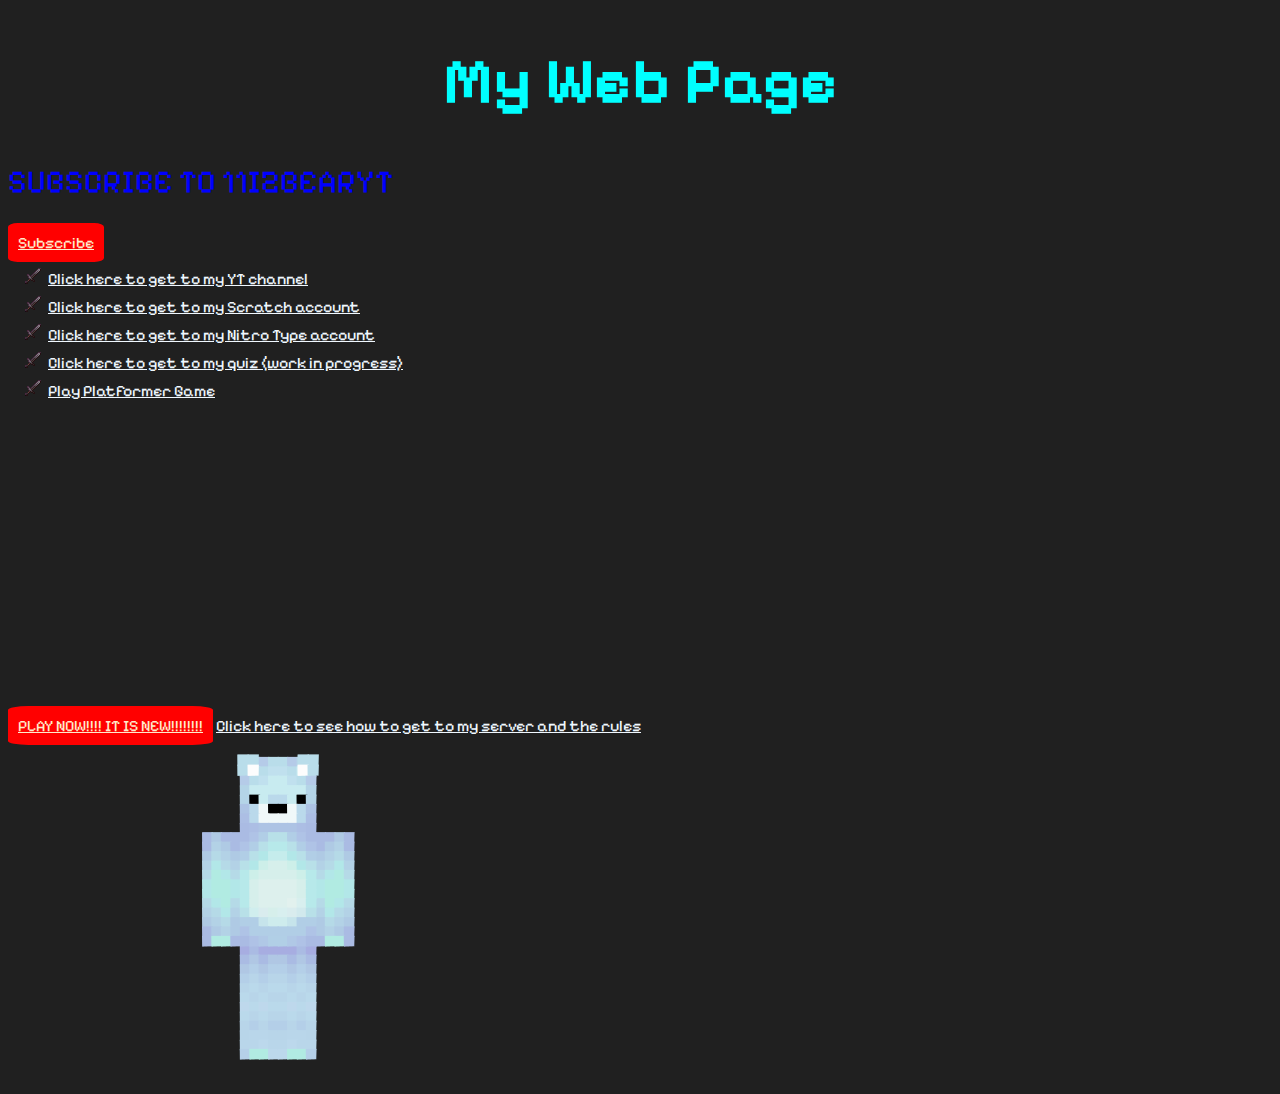
<file: index.html>
<!DOCTYPE html>
<html lang="en">

<head>
    <link rel="preconnect" href="https://fonts.googleapis.com">
    <link rel="preconnect" href="https://fonts.gstatic.com" crossorigin>
    <link href="https://fonts.googleapis.com/css2?family=Pixelify+Sans&display=swap" rel="stylesheet">
    <meta charset="UTF-8">
    <meta name="viewport" content="width=device-width, initial-scale=1.0">
    <title>Isaac's Site</title>
    <link rel="stylesheet" href="style.css">
</head>

<body>
    <div class="box">

        <h1>My Web Page</h1>
        <p>SUBSCRIBE TO 11IZBEARYT</p>

        <a id="button" target="_blank" href="https://www.youtube.com/@11ZBEARYT?sub_confirmation=1">Subscribe</a>
        <ul type="square">
            <li>
                <a target="_blank" href="https://www.youtube.com/@11ZBEARYT?sub_confirmation=1">Click here to get to my
                    YT channel</a>
            </li>
            <li>
                <a target="_blank" href="https://scratch.mit.edu/users/Pro_Coder_18/">Click here to get to my Scratch
                    account</a>
            </li>

            <li>
                <a target="_blank" href="https://www.nitrotype.com/racer/pro_typer_yt">Click here to get to my Nitro
                    Type account</a>
            </li>
            <li>
                <a target="_blank" href="quiz.html">Click here to get to my quiz (work in progress)</a>
            </li>
            <li>
                <a target="_blank" href="platformer.html">Play Platformer Game</a>
            </li>
        </ul>
        <a id="button" target="_blank" href="platformer.html">PLAY NOW!!!! IT IS NEW!!!!!!!!</a>

        <a href="server.html">Click here to see how to get to my server and the rules</a>

        <iframe width="560" height="315" src="https://www.youtube.com/embed/e3t9g0sE3_g"
            title="YouTube video player" frameborder="0"
            allow="accelerometer; autoplay; clipboard-write; encrypted-media; gyroscope; picture-in-picture; web-share"
            referrerpolicy="strict-origin-when-cross-origin" allowfullscreen></iframe>
            




        <img src="My skin.png" alt="">


    </div>
</body>
<script>
    alert("Subscribe to mee when you click ok");

</script>

</html>
</file>
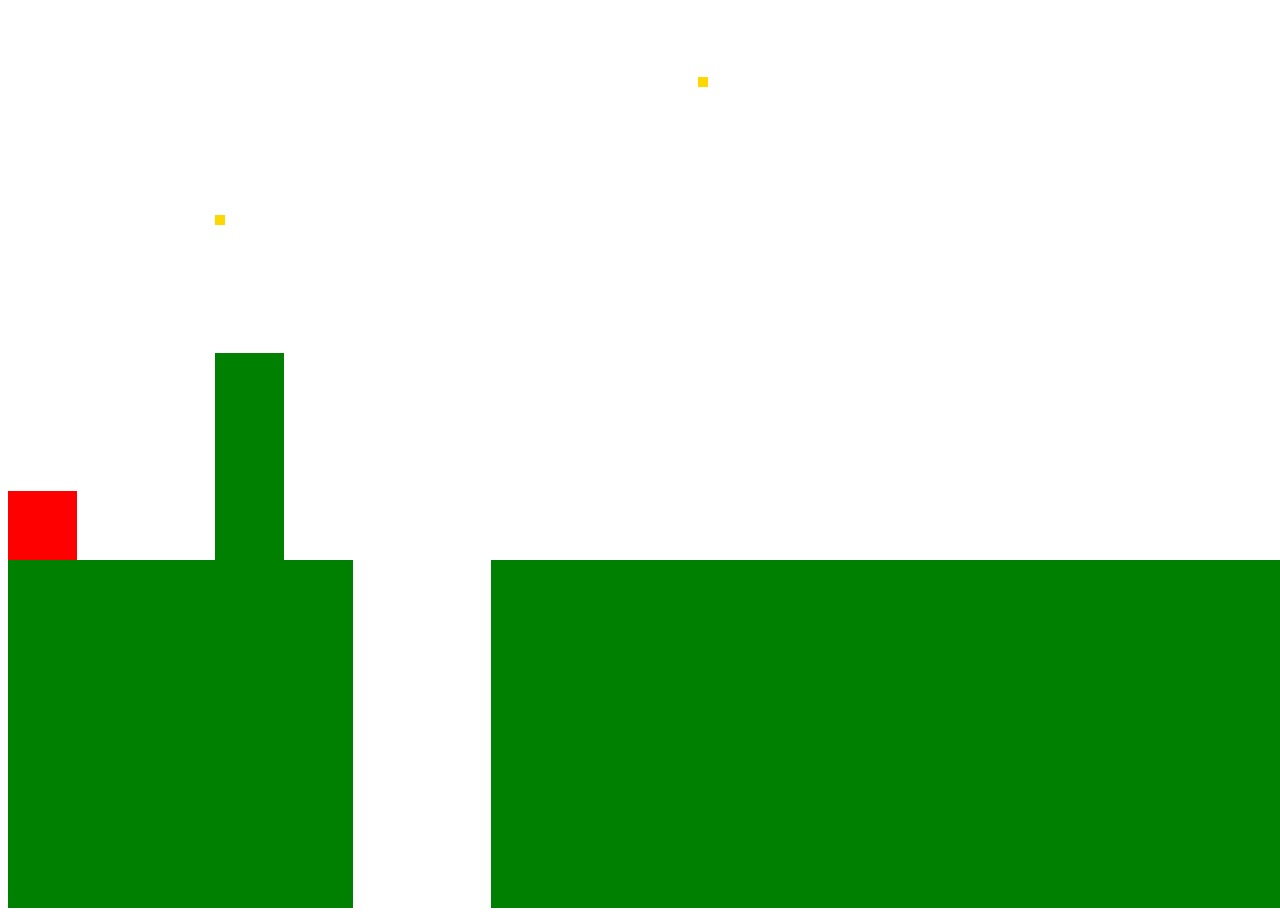
<file: game.html>
<!DOCTYPE html>
<html lang="en">
<head>
    <meta charset="UTF-8">
    <meta name="viewport" content="width=device-width, initial-scale=1.0">
    <title>DiddyCraft 69.21</title>
</head>
<body>
    <canvas width="1500" height="900"></canvas>
    <script src="game.js"></script>
</body>
</html>
</file>
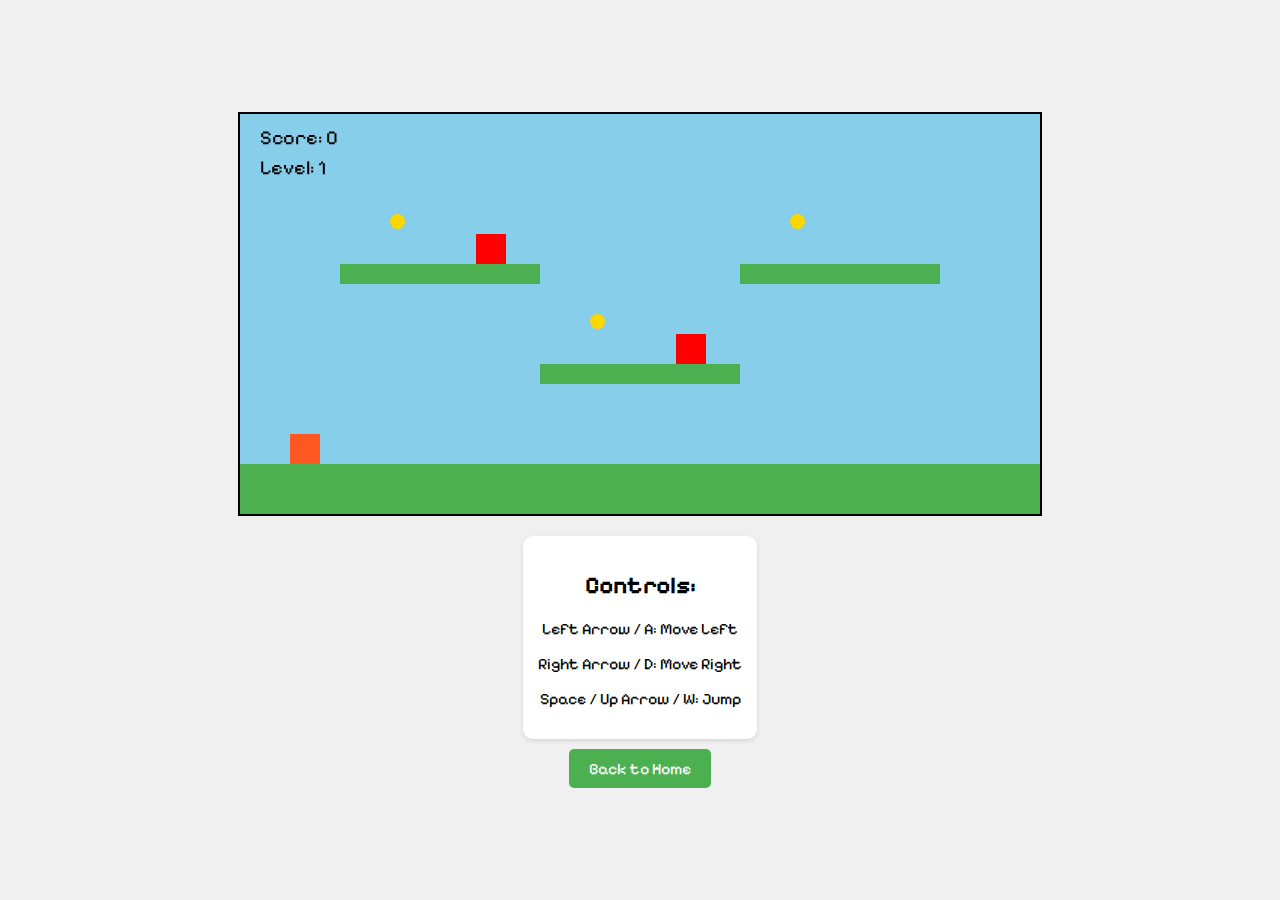
<file: platformer.html>
<!DOCTYPE html>
<html>
<head>
    <title>Block Adventure</title>
    <style>
        canvas {
            border: 2px solid black;
            display: block;
            margin: 0 auto;
            background: #87CEEB; /* Sky blue background */
        }
        body {
            display: flex;
            flex-direction: column;
            justify-content: center;
            align-items: center;
            height: 100vh;
            margin: 0;
            background-color: #f0f0f0;
            font-family: 'Pixelify Sans', cursive;
        }
        .controls {
            margin-top: 20px;
            text-align: center;
            background: white;
            padding: 15px;
            border-radius: 10px;
            box-shadow: 0 2px 5px rgba(0,0,0,0.1);
        }
        .back-button {
            margin-top: 10px;
            padding: 10px 20px;
            background-color: #4CAF50;
            color: white;
            text-decoration: none;
            border-radius: 5px;
            transition: background-color 0.3s;
        }
        .back-button:hover {
            background-color: #45a049;
        }
    </style>
    <link href="https://fonts.googleapis.com/css2?family=Pixelify+Sans&display=swap" rel="stylesheet">
</head>
<body>
    <canvas id="gameCanvas" width="800" height="400"></canvas>
    <div class="controls">
        <h2>Controls:</h2>
        <p>Left Arrow / A: Move Left</p>
        <p>Right Arrow / D: Move Right</p>
        <p>Space / Up Arrow / W: Jump</p>
    </div>
    <a href="index.html" class="back-button">Back to Home</a>
    <script src="platformer.js"></script>
</body>
</html>
</file>
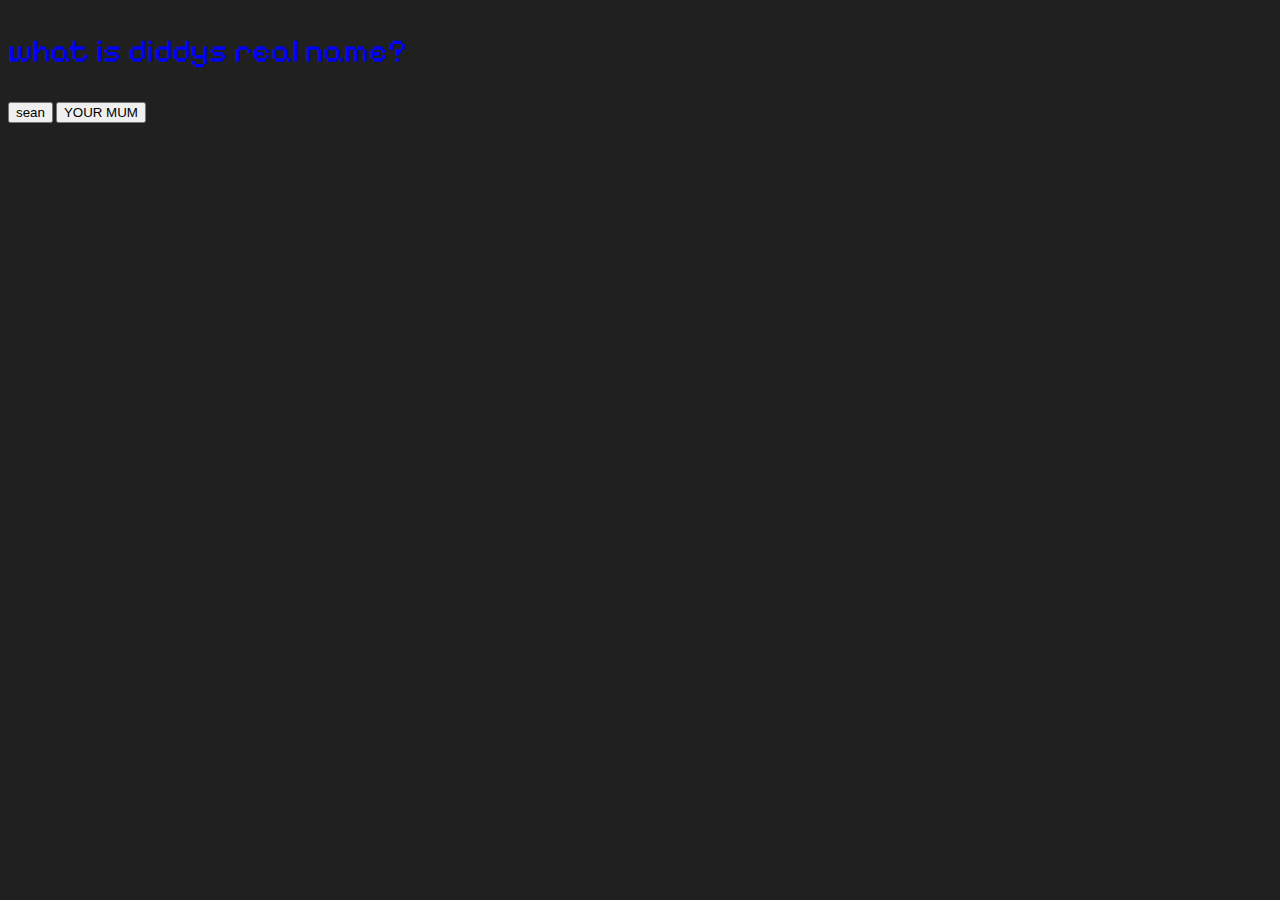
<file: quiz.html>
<!DOCTYPE html>
<html lang="en">

<head>
    <link rel="preconnect" href="https://fonts.googleapis.com">
    <link rel="preconnect" href="https://fonts.gstatic.com" crossorigin>
    <link href="https://fonts.googleapis.com/css2?family=Pixelify+Sans&display=swap" rel="stylesheet">
    <link rel="stylesheet" href="style.css">

    <meta charset="UTF-8">
    <meta name="viewport" content="width=device-width, initial-scale=1.0">
    <title>11IZBEARYT quiz</title>
</head>

<body>
    <div class="flex backgroundfill">
        <p id="question">djsaklfjds;fnjdk fms'jfawoi;</p>

        <div class="flex-row">
            <button id="answer1" class="quizbuttons"> :D</button>
            <button id="wronganswer1" class="quizbuttons"> drake </button>
        </div>
    </div>

    <script src="quiz.js"></script>
</body>

</html>
</file>
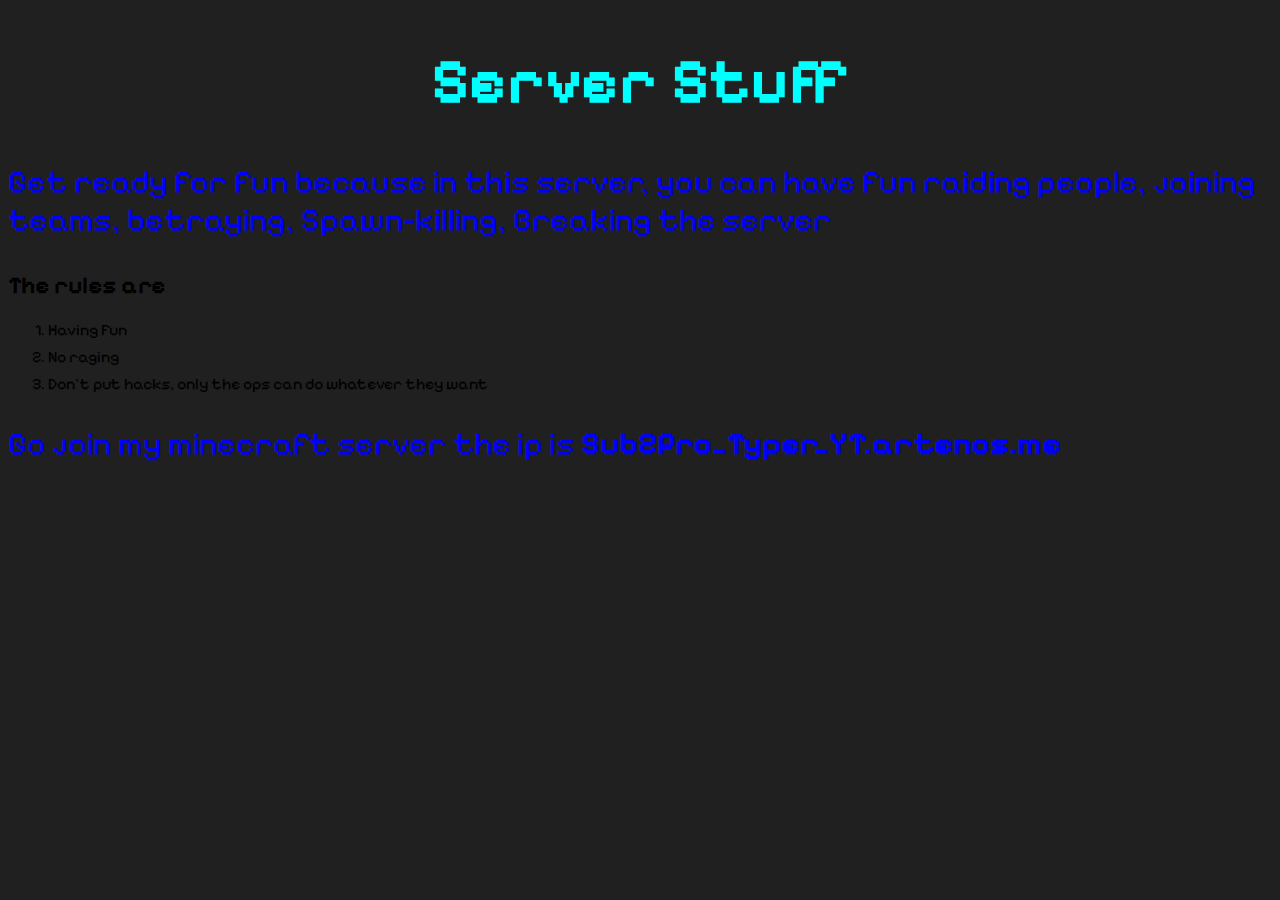
<file: server.html>
<!DOCTYPE html>
<html lang="en">
<head>
    <meta charset="UTF-8">
    <meta name="viewport" content="width=device-width, initial-scale=1.0">
    <title>Server Facts</title>
    <link rel="stylesheet" href="style.css">
    <link rel="preconnect" href="https://fonts.googleapis.com">
    <link rel="preconnect" href="https://fonts.gstatic.com" crossorigin>
    <link href="https://fonts.googleapis.com/css2?family=Pixelify+Sans&display=swap" rel="stylesheet">
</head>
<body>
    <h1> Server Stuff</h1>
    <p> Get ready for fun because in this server, you can have fun raiding people, joining teams, betraying, Spawn-killing, Breaking the server </p>

    <h2> The rules are</h2>
    <ol>
        <li class="oneYT">Having Fun</li>
        <li class="twoYT">No raging</li>
        <li class="oneYT">Don't put hacks, only the ops can do whatever they want</li>
    </ol>

    <p>Go join my minecraft server the ip is <b>Sub2Pro_Typer_YT.artenos.me</b></p>
</body>
</html>
</file>
<file: style.css>
body{
    background-color: #202020;
    font-family: "Pixelify Sans", serif;
}

h1 {
    text-align: center;
    font-size: 64px;
    color: aqua;
}

p {
    color: blue;
    font-size: xx-large;
}

a {
    color: aliceblue;
}

li {
    margin-top: 8px;
}
ul{
    list-style-image: url('Invicon_Netherite_Sword.png');

}

#button {
    color: blanchedalmond;
    background-color: red;
    padding: 10px;
    border-radius: 10%;
}

#button:hover {
    padding: 15px;
    background-color: darkred;
}
</file>
